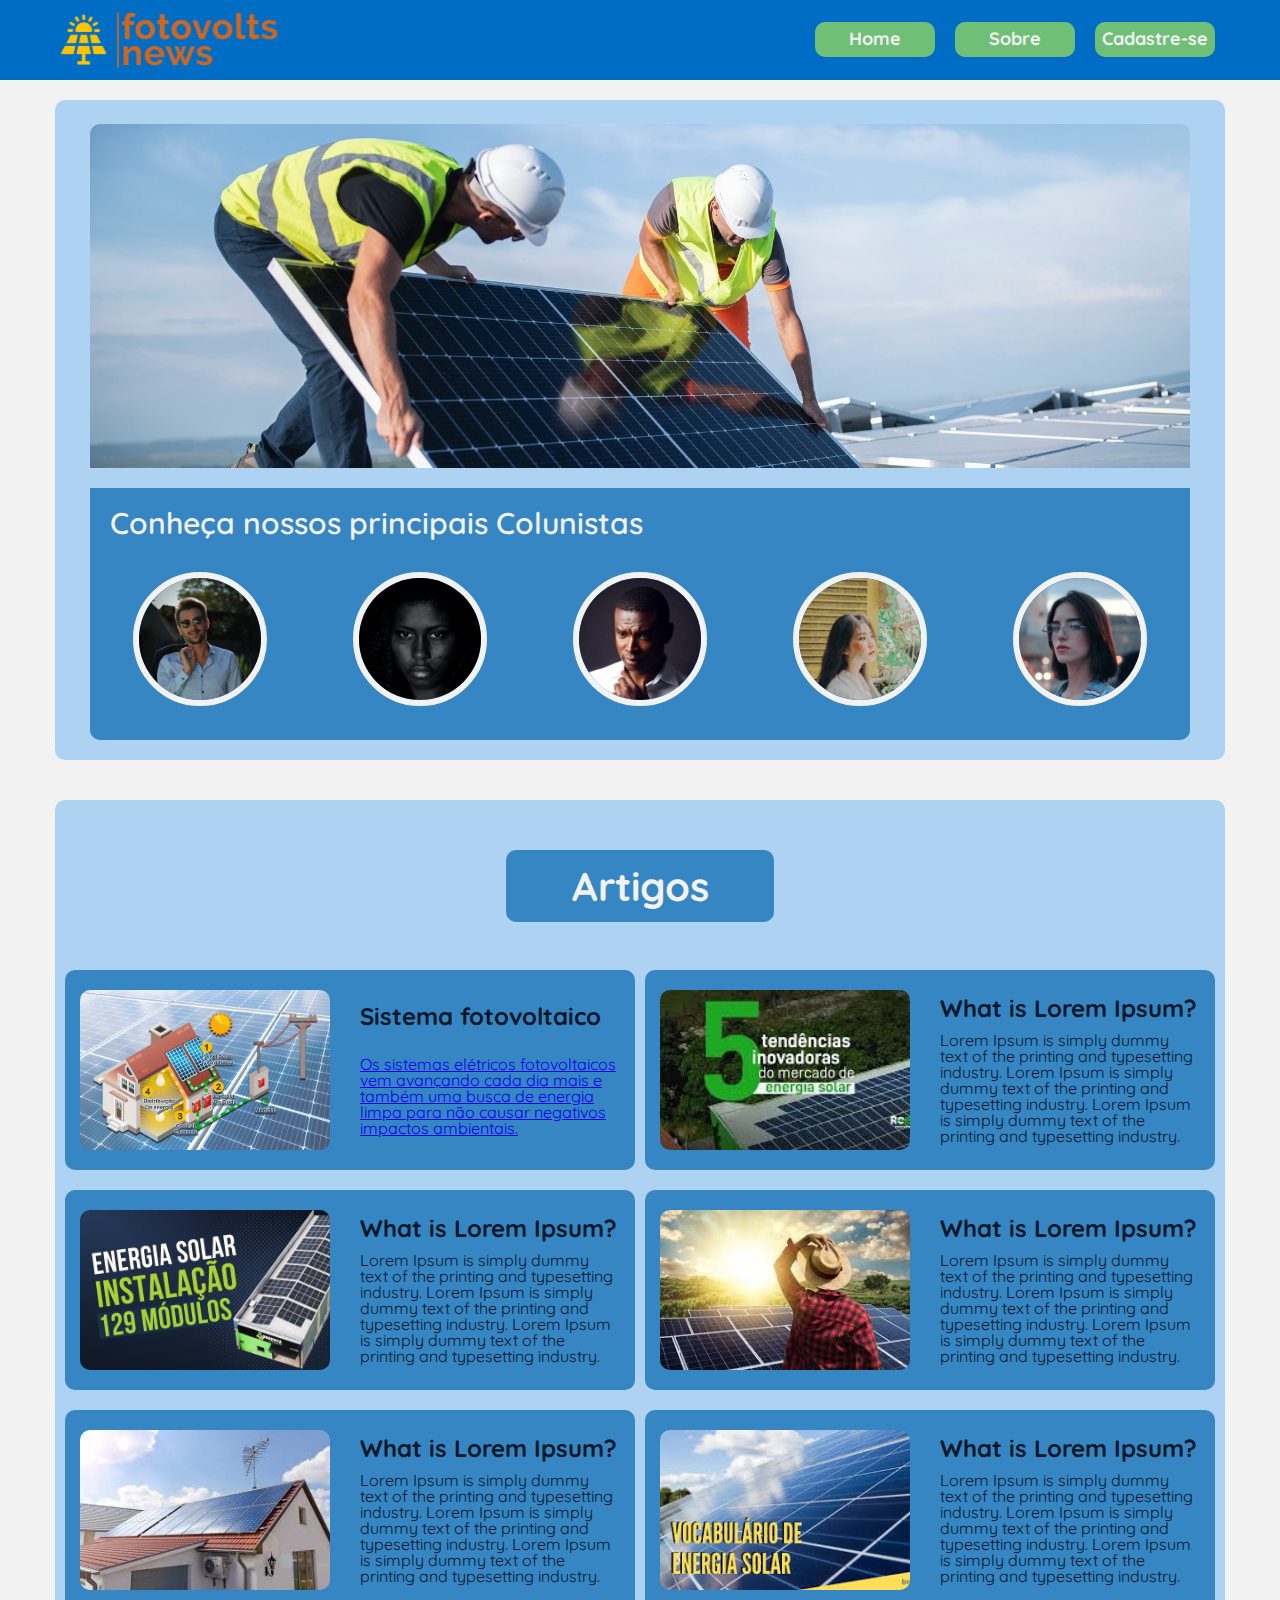
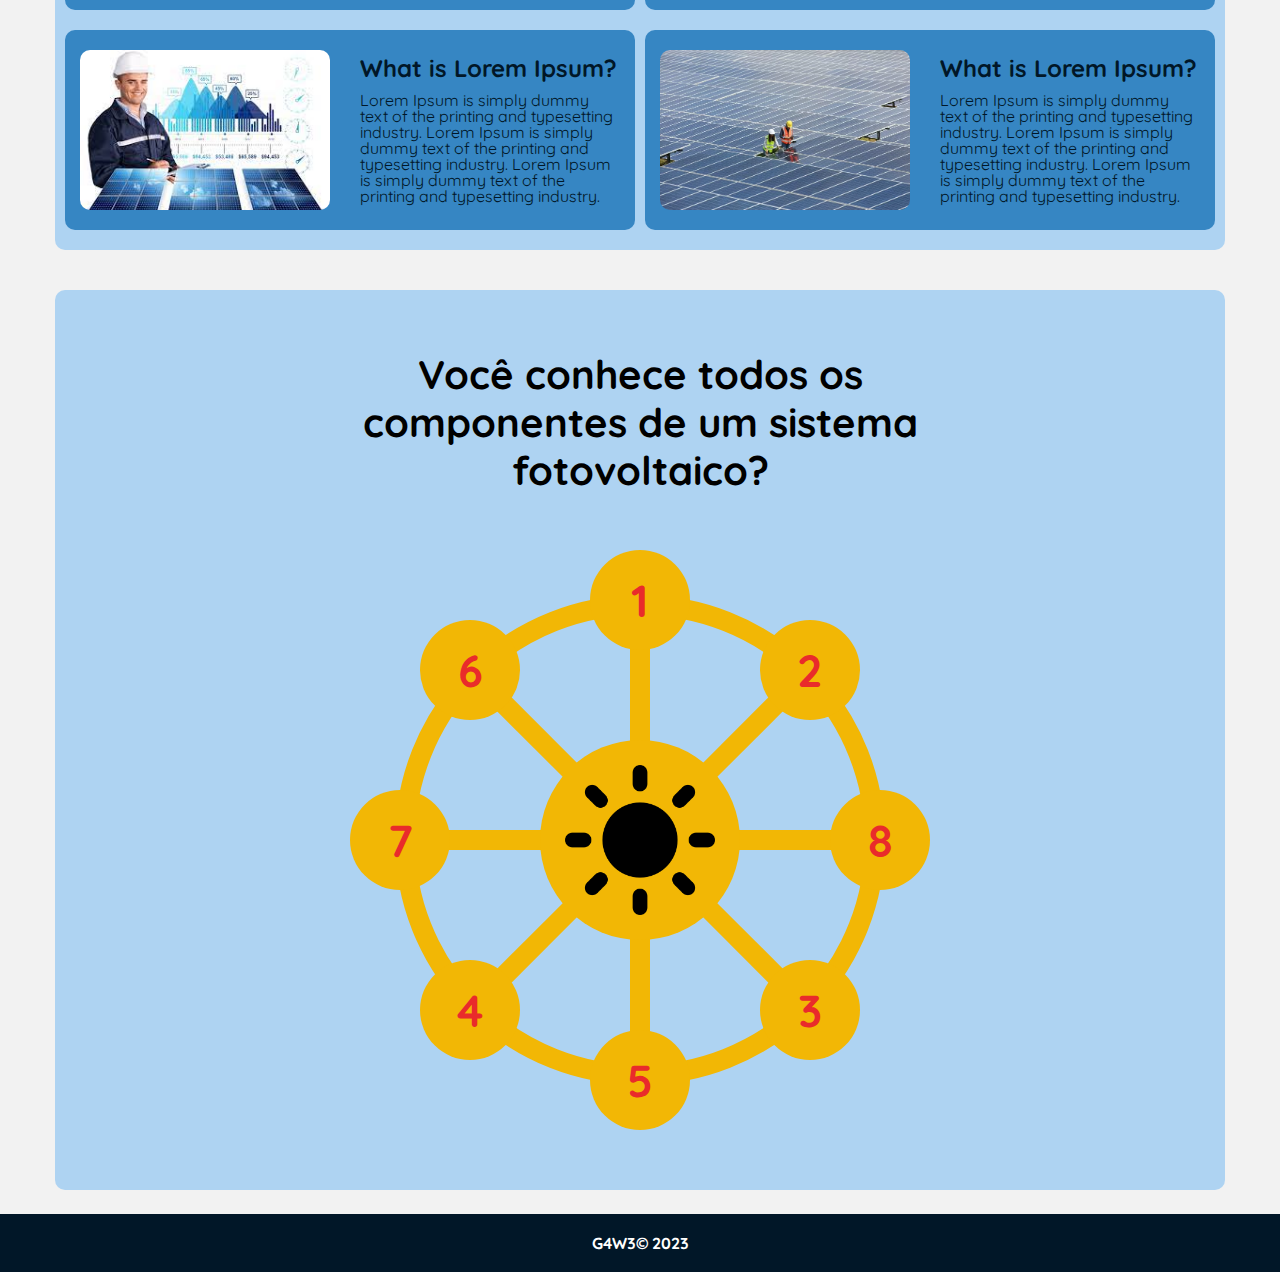
<file: index.html>
<!DOCTYPE html>
<html lang="pt-br">
  <head>
    <meta charset="UTF-8" />
    <meta http-equiv="X-UA-Compatible" content="IE=edge" />
    <meta name="viewport" content="width=device-width, initial-scale=1.0" />
    <title>Fotovolts News | Home</title>
    <link rel="stylesheet" href="./css/reset.css" />
    <link rel="stylesheet" href="./css/header.css">
    <link rel="stylesheet" href="./css/main.css" />
    <link rel="preconnect" href="https://fonts.googleapis.com" />
    <link rel="preconnect" href="https://fonts.gstatic.com" crossorigin />
    <link
      href="https://fonts.googleapis.com/css2?family=Quicksand&display=swap"
      rel="stylesheet"
    />
    <link rel="stylesheet" href="./css/footer.css">
  </head>
  <body>
    <header>
      <div class="logo-container">
        <div class="logo-container__img">
          <img src="./img/logo.svg" alt="" />
          <img src="./img/logo-letter.svg" alt="" />
        </div>
        <nav>
          <ul>
            <li><a href="#">Home</a></li>
            <li><a href="./html/sobre.html">Sobre</a></li>
            <li><a href="./html/cadastro.html">Cadastre-se</a></li>
          </ul>
        </nav>
      </div>
    </header>
    <main>
      <section class="first-container">
        <div class="first-container__img"></div>
        <div class="first-container__principais-colunistas">
          <h2 class="first-container__principais-colunistas-title">
            Conheça nossos principais Colunistas
          </h2>
          <div class="first-container__principais-colunistas-perfil">
            <div class="first-container__principais-colunistas-perfil-img">
              <img src="./img/perfil-01.webp" alt="" />
            </div>
            <div class="first-container__principais-colunistas-perfil-img">
              <img src="./img/perfil-02.jpeg" alt="" />
            </div>
            <div class="first-container__principais-colunistas-perfil-img">
              <img src="./img/perfil-03.jpeg" alt="" />
            </div>
            <div class="first-container__principais-colunistas-perfil-img">
              <img src="./img/perfil-04.jpeg" alt="" />
            </div>
            <div class="first-container__principais-colunistas-perfil-img">
              <img src="./img/perfil-05.webp" alt="" />
            </div>
          </div>
        </div>
      </section>
      <section class="second-container">
        <div>
          <h2 class="second-container__articles-title artigos-title">
            <a href="./html/artigos.html">Artigos</a>
          </h2>
        </div>
        <div class="second-container__articles-column">
          <div>
            <div class="second-container__articles-column_left-item">
              <div
                class="second-container__articles-column_left-item-img-01"
              ></div>
              <div class="second-container__articles-column_left-item-desc">
                <h3
                  class="second-container__articles-column_left-item-desc_title"
                >
                Sistema fotovoltaico
                </h3>
                <p>
                  <a href="./html/ler-artigo.html">
                    Os sistemas elétricos fotovoltaicos vem avançando cada dia mais e também uma busca de energia limpa para não causar negativos impactos ambientais. 
                  </a>
                </p>
              </div>
            </div>
            <div class="second-container__articles-column_left-item">
              <div
                class="second-container__articles-column_left-item-img-02"
              ></div>
              <div class="second-container__articles-column_left-item-desc">
                <h3
                  class="second-container__articles-column_left-item-desc_title"
                >
                  What is Lorem Ipsum?
                </h3>
                <p>
                  Lorem Ipsum is simply dummy text of the printing and
                  typesetting industry. Lorem Ipsum is simply dummy text of the
                  printing and typesetting industry. Lorem Ipsum is simply dummy
                  text of the printing and typesetting industry.
                </p>
              </div>
            </div>
            <div class="second-container__articles-column_left-item">
              <div
                class="second-container__articles-column_left-item-img-03"
              ></div>
              <div class="second-container__articles-column_left-item-desc">
                <h3
                  class="second-container__articles-column_left-item-desc_title"
                >
                  What is Lorem Ipsum?
                </h3>
                <p>
                  Lorem Ipsum is simply dummy text of the printing and
                  typesetting industry. Lorem Ipsum is simply dummy text of the
                  printing and typesetting industry. Lorem Ipsum is simply dummy
                  text of the printing and typesetting industry.
                </p>
              </div>
            </div>
            <div class="second-container__articles-column_left-item">
              <div
                class="second-container__articles-column_left-item-img-04"
              ></div>
              <div class="second-container__articles-column_left-item-desc">
                <h3
                  class="second-container__articles-column_left-item-desc_title"
                >
                  What is Lorem Ipsum?
                </h3>
                <p>
                  Lorem Ipsum is simply dummy text of the printing and
                  typesetting industry. Lorem Ipsum is simply dummy text of the
                  printing and typesetting industry. Lorem Ipsum is simply dummy
                  text of the printing and typesetting industry.
                </p>
              </div>
            </div>
          </div>
          <div>
            <div class="second-container__articles-column_right-item">
              <div
                class="second-container__articles-column_right-item-img-01"
              ></div>
              <div class="second-container__articles-column_right-item-desc">
                <h3
                  class="second-container__articles-column_right-item-desc_title"
                >
                  What is Lorem Ipsum?
                </h3>
                <p>
                  Lorem Ipsum is simply dummy text of the printing and
                  typesetting industry. Lorem Ipsum is simply dummy text of the
                  printing and typesetting industry. Lorem Ipsum is simply dummy
                  text of the printing and typesetting industry.
                </p>
              </div>
            </div>
            <div class="second-container__articles-column_right-item">
              <div
                class="second-container__articles-column_right-item-img-02"
              ></div>
              <div class="second-container__articles-column_right-item-desc">
                <h3
                  class="second-container__articles-column_right-item-desc_title"
                >
                  What is Lorem Ipsum?
                </h3>
                <p>
                  Lorem Ipsum is simply dummy text of the printing and
                  typesetting industry. Lorem Ipsum is simply dummy text of the
                  printing and typesetting industry. Lorem Ipsum is simply dummy
                  text of the printing and typesetting industry.
                </p>
              </div>
            </div>
            <div class="second-container__articles-column_right-item">
              <div
                class="second-container__articles-column_right-item-img-03"
              ></div>
              <div class="second-container__articles-column_right-item-desc">
                <h3
                  class="second-container__articles-column_right-item-desc_title"
                >
                  What is Lorem Ipsum?
                </h3>
                <p>
                  Lorem Ipsum is simply dummy text of the printing and
                  typesetting industry. Lorem Ipsum is simply dummy text of the
                  printing and typesetting industry. Lorem Ipsum is simply dummy
                  text of the printing and typesetting industry.
                </p>
              </div>
            </div>
            <div class="second-container__articles-column_right-item">
              <div
                class="second-container__articles-column_right-item-img-04"
              ></div>
              <div class="second-container__articles-column_right-item-desc">
                <h3
                  class="second-container__articles-column_right-item-desc_title"
                >
                  What is Lorem Ipsum?
                </h3>
                <p>
                  Lorem Ipsum is simply dummy text of the printing and
                  typesetting industry. Lorem Ipsum is simply dummy text of the
                  printing and typesetting industry. Lorem Ipsum is simply dummy
                  text of the printing and typesetting industry.
                </p>
              </div>
            </div>
          </div>
        </div>
      </section>
      <section class="third-container">
        <h2 class="third-container__title">Você conhece todos os componentes de um sistema fotovoltaico?</h2>
        <a href="./html/componentes.html">
          <div class="design">
            <div class="circulo-borda"></div>
            <div class="circulo-maior">
              <img class="sun" src="./img/sun.png" alt="" />
            </div>
            <div class="circulo-menor-1"><p class="circulo-texto">1</p></div>
            <div class="circulo-menor-2"><p class="circulo-texto">2</p></div>
            <div class="circulo-menor-3"><p class="circulo-texto">3</p></div>
            <div class="circulo-menor-4"><p class="circulo-texto">4</p></div>
            <div class="circulo-menor-5"><p class="circulo-texto">5</p></div>
            <div class="circulo-menor-6"><p class="circulo-texto">6</p></div>
            <div class="circulo-menor-7"><p class="circulo-texto">7</p></div>
            <div class="circulo-menor-8"><p class="circulo-texto">8</p></div>
            <div class="tronco-1"></div>
            <div class="tronco-2"></div>
            <div class="tronco-3"></div>
            <div class="tronco-4"></div>
            <div class="tronco-5"></div>
            <div class="tronco-6"></div>
            <div class="tronco-7"></div>
            <div class="tronco-8"></div>
          </div>
        </a>
      </section>
    </main>
    <footer><center>G4W3&copy 2023</center></footer>
  </body>
</html>
</file>
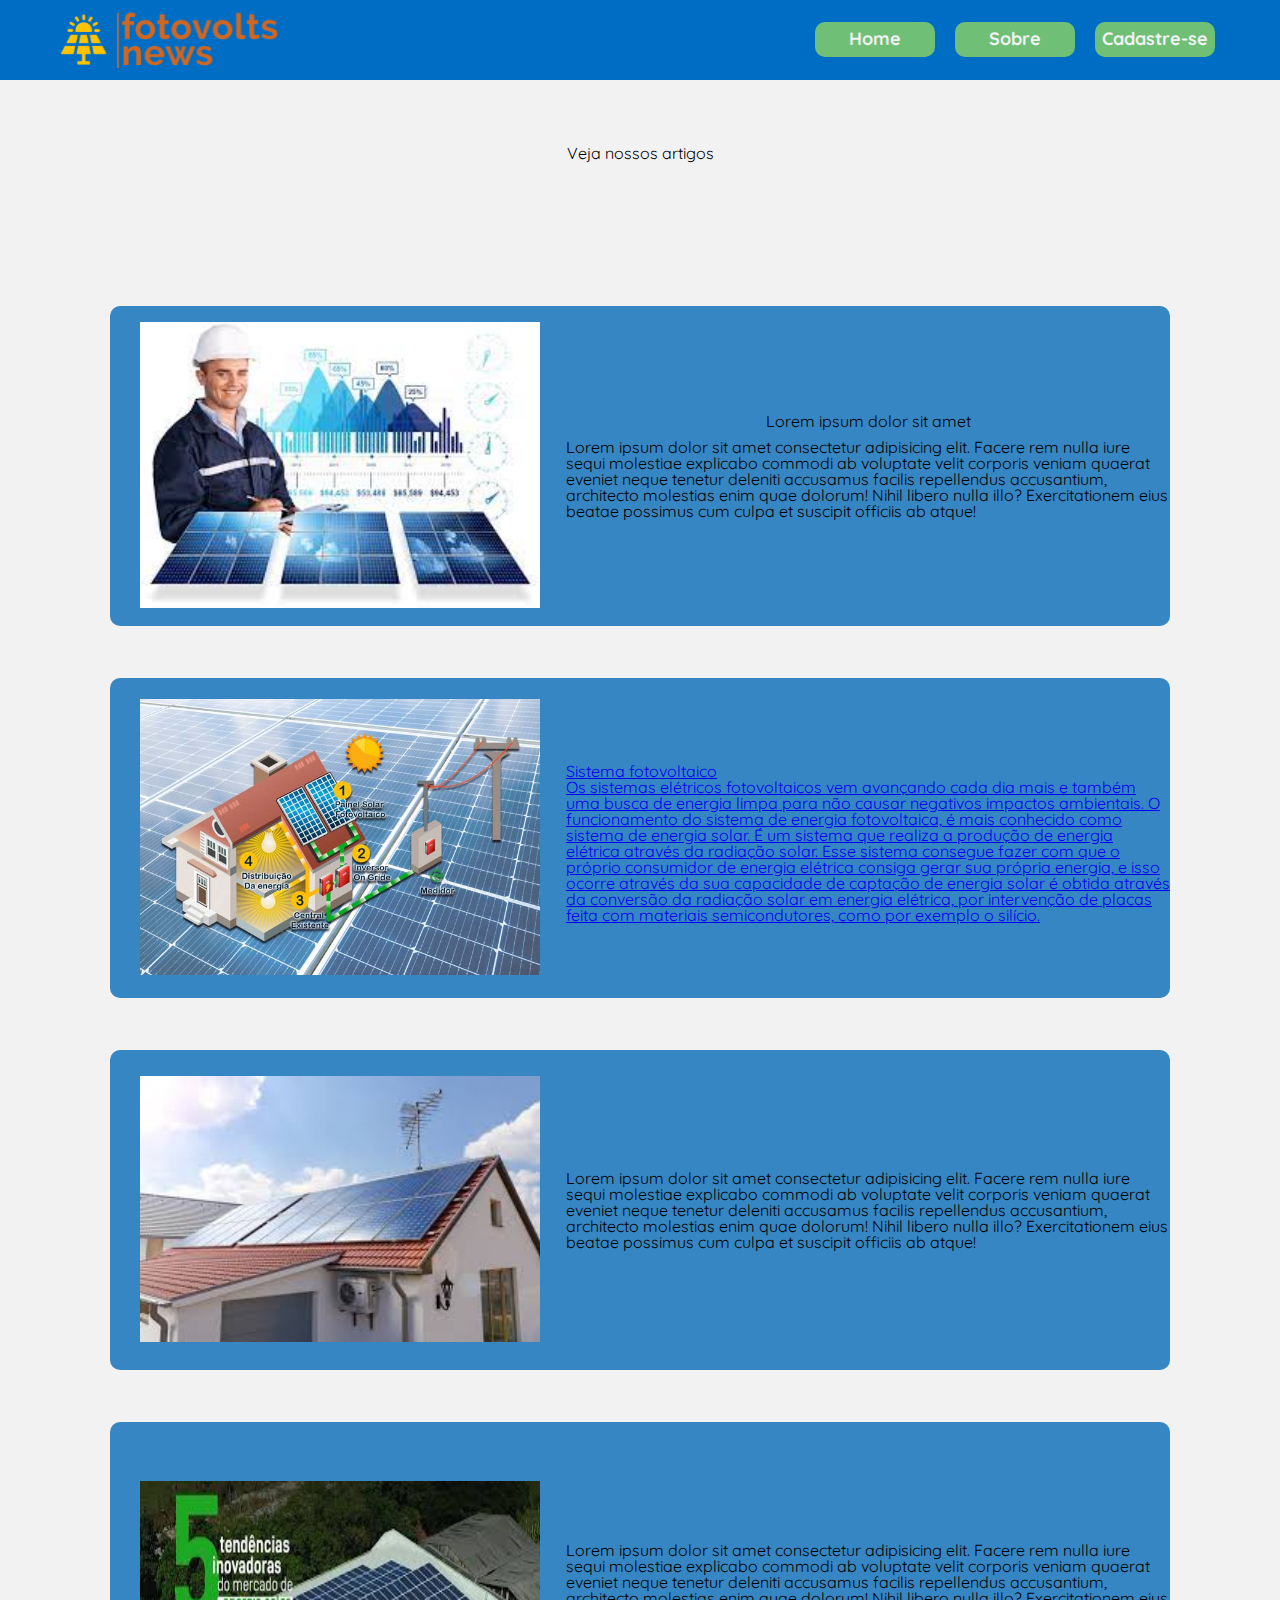
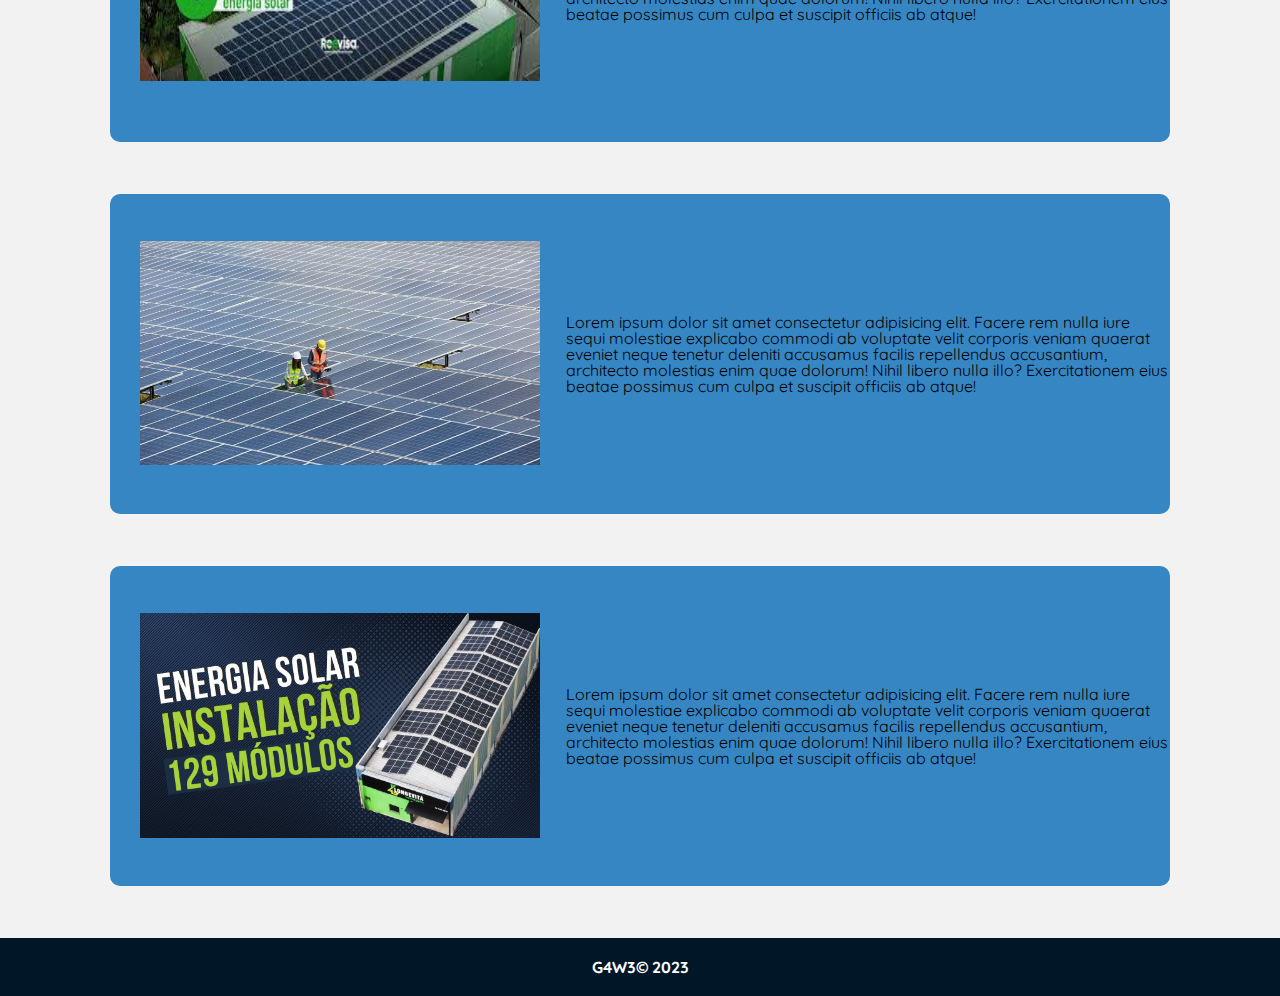
<file: html/artigos.html>
<!DOCTYPE html>
<html lang="pt-br">
  <head>
    <meta charset="UTF-8" />
    <meta http-equiv="X-UA-Compatible" content="IE=edge" />
    <meta name="viewport" content="width=device-width, initial-scale=1.0" />
    <title>Fotovolts | Artigos</title>
    <link rel="stylesheet" href="../css/reset.css" />
    <link rel="preconnect" href="https://fonts.googleapis.com" />
    <link rel="preconnect" href="https://fonts.gstatic.com" crossorigin />
    <link
      href="https://fonts.googleapis.com/css2?family=Quicksand&display=swap"
      rel="stylesheet"
    />
    <link rel="stylesheet" href="../css/header.css" />
    <link rel="stylesheet" href="./artigos.css" />
    <link rel="stylesheet" href="../css/footer.css">
  </head>
  <body>
    <header>
      <div class="logo-container">
        <div class="logo-container__img">
          <img src="../img/logo.svg" alt="" />
          <img src="../img/logo-letter.svg" alt="" />
        </div>
        <nav>
          <ul>
            <li><a href="../index.html">Home</a></li>
            <li><a href="../html/sobre.html">Sobre</a></li>
            <li><a href="../html/cadastro.html">Cadastre-se</a></li>
          </ul>
        </nav>
      </div>
    </header>

    <main>
      <div class="titulo">
        <h1>Veja nossos artigos</h1>
      </div>
      <div class="espaço01"></div>

      <div class="pai01">
        <div class="sessao01">
          <div class="artigo01">
            <img src="../img/left-4.jpeg" alt="" />
          </div>

          <div class="um">
            <h2>Lorem ipsum dolor sit amet</h2>
            <ul>
              <p>
                Lorem ipsum dolor sit amet consectetur adipisicing elit. Facere
                rem nulla iure sequi molestiae explicabo commodi ab voluptate
                velit corporis veniam quaerat eveniet neque tenetur deleniti
                accusamus facilis repellendus accusantium, architecto molestias
                enim quae dolorum! Nihil libero nulla illo? Exercitationem eius
                beatae possimus cum culpa et suscipit officiis ab atque!
              </p>
            </ul>
          </div>
        </div>
      </div>
      <div class="espaço02"></div>
      <div class="pai02">
        <div class="sessao02">
          <div class="artigo02">
            <a href="../html/ler-artigo.html"><img src="../img/left-01.jpg" alt="" /></a>
          </div>

          <div class="dois">
            <ul>
              <a href="../html/ler-artigo.html">
                <h3>Sistema fotovoltaico</h3>
                <p>
                  Os sistemas elétricos fotovoltaicos vem avançando cada dia mais e também uma busca de energia limpa para não causar negativos impactos ambientais. O funcionamento do sistema de energia fotovoltaica, é mais conhecido como sistema de energia solar. É um sistema que realiza a produção de energia elétrica através da radiação solar. Esse sistema consegue fazer com que o próprio consumidor de energia elétrica consiga gerar sua própria energia, e isso ocorre através da sua capacidade de captação de energia solar é obtida através da conversão da radiação solar em energia elétrica, por intervenção de placas feita com materiais semicondutores, como por exemplo o silício.
                </p>
              </a>
            </ul>
          </div>
        </div>
      </div>
      <div class="espaço3"></div>
      <div class="pai03">
        <div class="sessao03">
          <div class="artigo03">
            <img width="300" src="../img/left-3.jpeg" alt="" />
          </div>

          <div class="tres">
            <p>
              Lorem ipsum dolor sit amet consectetur adipisicing elit. Facere
              rem nulla iure sequi molestiae explicabo commodi ab voluptate
              velit corporis veniam quaerat eveniet neque tenetur deleniti
              accusamus facilis repellendus accusantium, architecto molestias
              enim quae dolorum! Nihil libero nulla illo? Exercitationem eius
              beatae possimus cum culpa et suscipit officiis ab atque!
            </p>
          </div>
        </div>
      </div>

      <div class="pai04">
        <div class="sessao04">
          <div class="artigo04">
            <img src="../img/right-01.jpeg" alt="" />
          </div>

          <div class="quatro">
            <p>
              Lorem ipsum dolor sit amet consectetur adipisicing elit. Facere
              rem nulla iure sequi molestiae explicabo commodi ab voluptate
              velit corporis veniam quaerat eveniet neque tenetur deleniti
              accusamus facilis repellendus accusantium, architecto molestias
              enim quae dolorum! Nihil libero nulla illo? Exercitationem eius
              beatae possimus cum culpa et suscipit officiis ab atque!
            </p>
          </div>
        </div>
      </div>

      <div class="pai05">
        <div class="sessao05">
          <div class="artigo05">
            <img src="../img/right-04.webp" alt="" />
          </div>
          <div class="cinco">
            <p>
              Lorem ipsum dolor sit amet consectetur adipisicing elit. Facere
              rem nulla iure sequi molestiae explicabo commodi ab voluptate
              velit corporis veniam quaerat eveniet neque tenetur deleniti
              accusamus facilis repellendus accusantium, architecto molestias
              enim quae dolorum! Nihil libero nulla illo? Exercitationem eius
              beatae possimus cum culpa et suscipit officiis ab atque!
            </p>
          </div>
        </div>
      </div>

      <div class="pai06">
        <div class="sessao06">
          <div class="artigo06">
            <img width="300" src="../img/left-2.jpg" alt="" />
          </div>
          <div class="seis">
            <p>
              Lorem ipsum dolor sit amet consectetur adipisicing elit. Facere
              rem nulla iure sequi molestiae explicabo commodi ab voluptate
              velit corporis veniam quaerat eveniet neque tenetur deleniti
              accusamus facilis repellendus accusantium, architecto molestias
              enim quae dolorum! Nihil libero nulla illo? Exercitationem eius
              beatae possimus cum culpa et suscipit officiis ab atque!
            </p>
          </div>
        </div>
      </div>
    </main>
    <footer><center>G4W3&copy 2023</center></footer>
  </body>
</html>
</file>
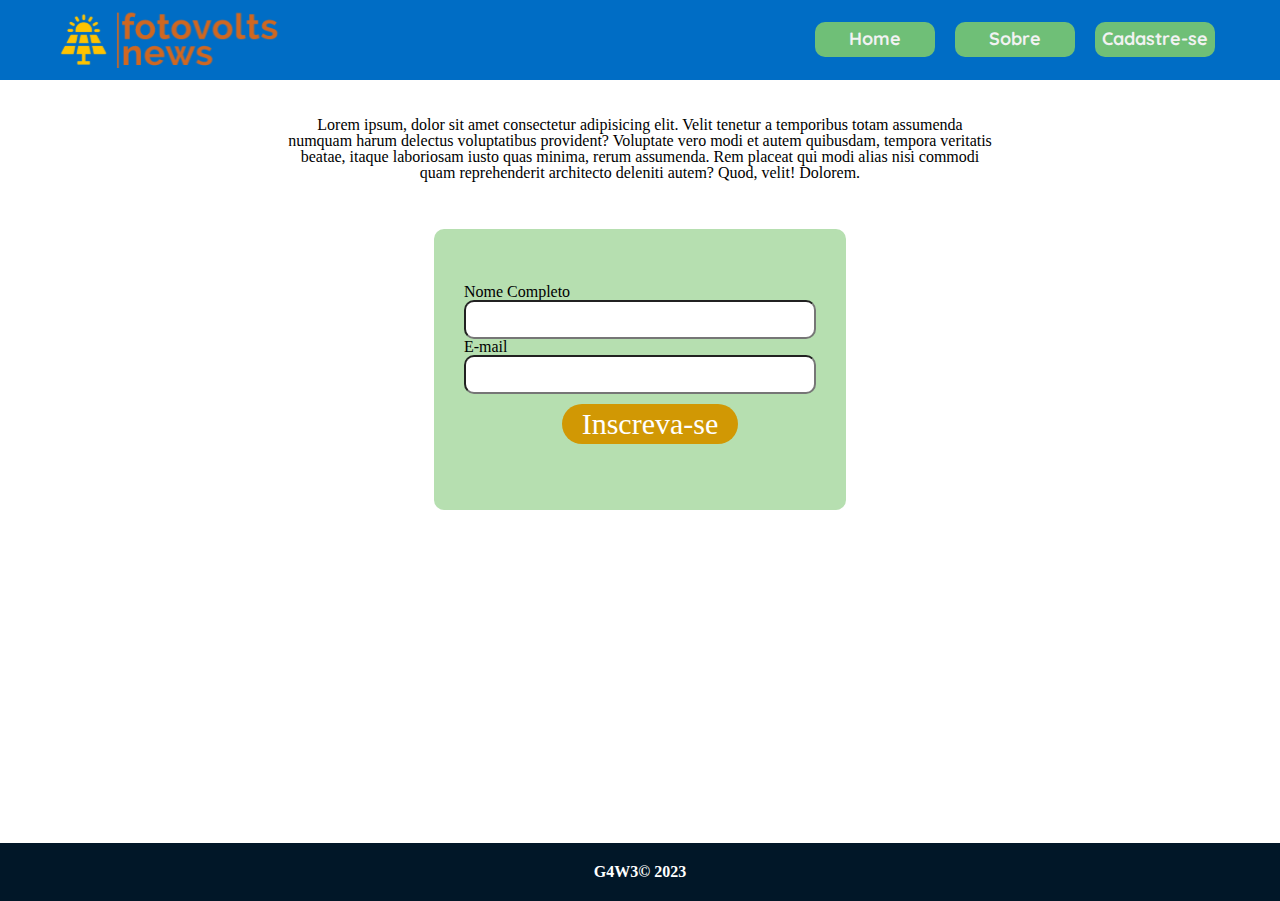
<file: html/cadastro.html>
<!DOCTYPE html>
<html lang="pt-br">
  <head>
    <meta charset="UTF-8" />
    <meta http-equiv="X-UA-Compatible" content="IE=edge" />
    <meta name="viewport" content="width=device-width, initial-scale=1.0" />
    <title>Document</title>
    <link rel="stylesheet" href="../css/reset.css" />
    <link rel="preconnect" href="https://fonts.googleapis.com" />
    <link rel="preconnect" href="https://fonts.gstatic.com" crossorigin />
    <link
      href="https://fonts.googleapis.com/css2?family=Quicksand&display=swap"
      rel="stylesheet"
    />
    <link rel="stylesheet" href="../css/header.css" />

    <link rel="stylesheet" href="cadastro.css" />
    <link rel="stylesheet" href="../css/footer.css">
  </head>
  <body>
    <header>
      <div class="logo-container">
        <div class="logo-container__img">
          <img src="../img/logo.svg" alt="" />
          <img src="../img/logo-letter.svg" alt="" />
        </div>
        <nav>
          <ul>
            <li><a href="../index.html">Home</a></li>
            <li><a href="../html/sobre.html">Sobre</a></li>
            <li><a href="#">Cadastre-se</a></li>
          </ul>
        </nav>
      </div>
    </header>
    <div class="espaço"></div>
    <main>
      <div class="conteiner">
        <div class="conteudo">
          <h1>Inscreva-se em nossa Newsletter</h1>
          <p>
            Lorem ipsum, dolor sit amet consectetur adipisicing elit. Velit
            tenetur a temporibus totam assumenda numquam harum delectus
            voluptatibus provident? Voluptate vero modi et autem quibusdam,
            tempora veritatis beatae, itaque laboriosam iusto quas minima, rerum
            assumenda. Rem placeat qui modi alias nisi commodi quam
            reprehenderit architecto deleniti autem? Quod, velit! Dolorem.
          </p>
          <form action="" method="post">
            <label for="nome">Nome Completo</label>
            <input id="nome" type="text" name />
            <label for="email">E-mail</label>
            <input id="email" type="email" email />
            <div class="teste">
              <a class="btn" href="#">Inscreva-se</a>
            </div>
            <!-- <div class="button">
              <input class="btn" type="button" value="Inscreva-se"></input>
            </div> -->
          </form>
        </div>
      </div>
    </main>

    <footer>G4W3&copy 2023</footer>
  </body>
</html>
</file>
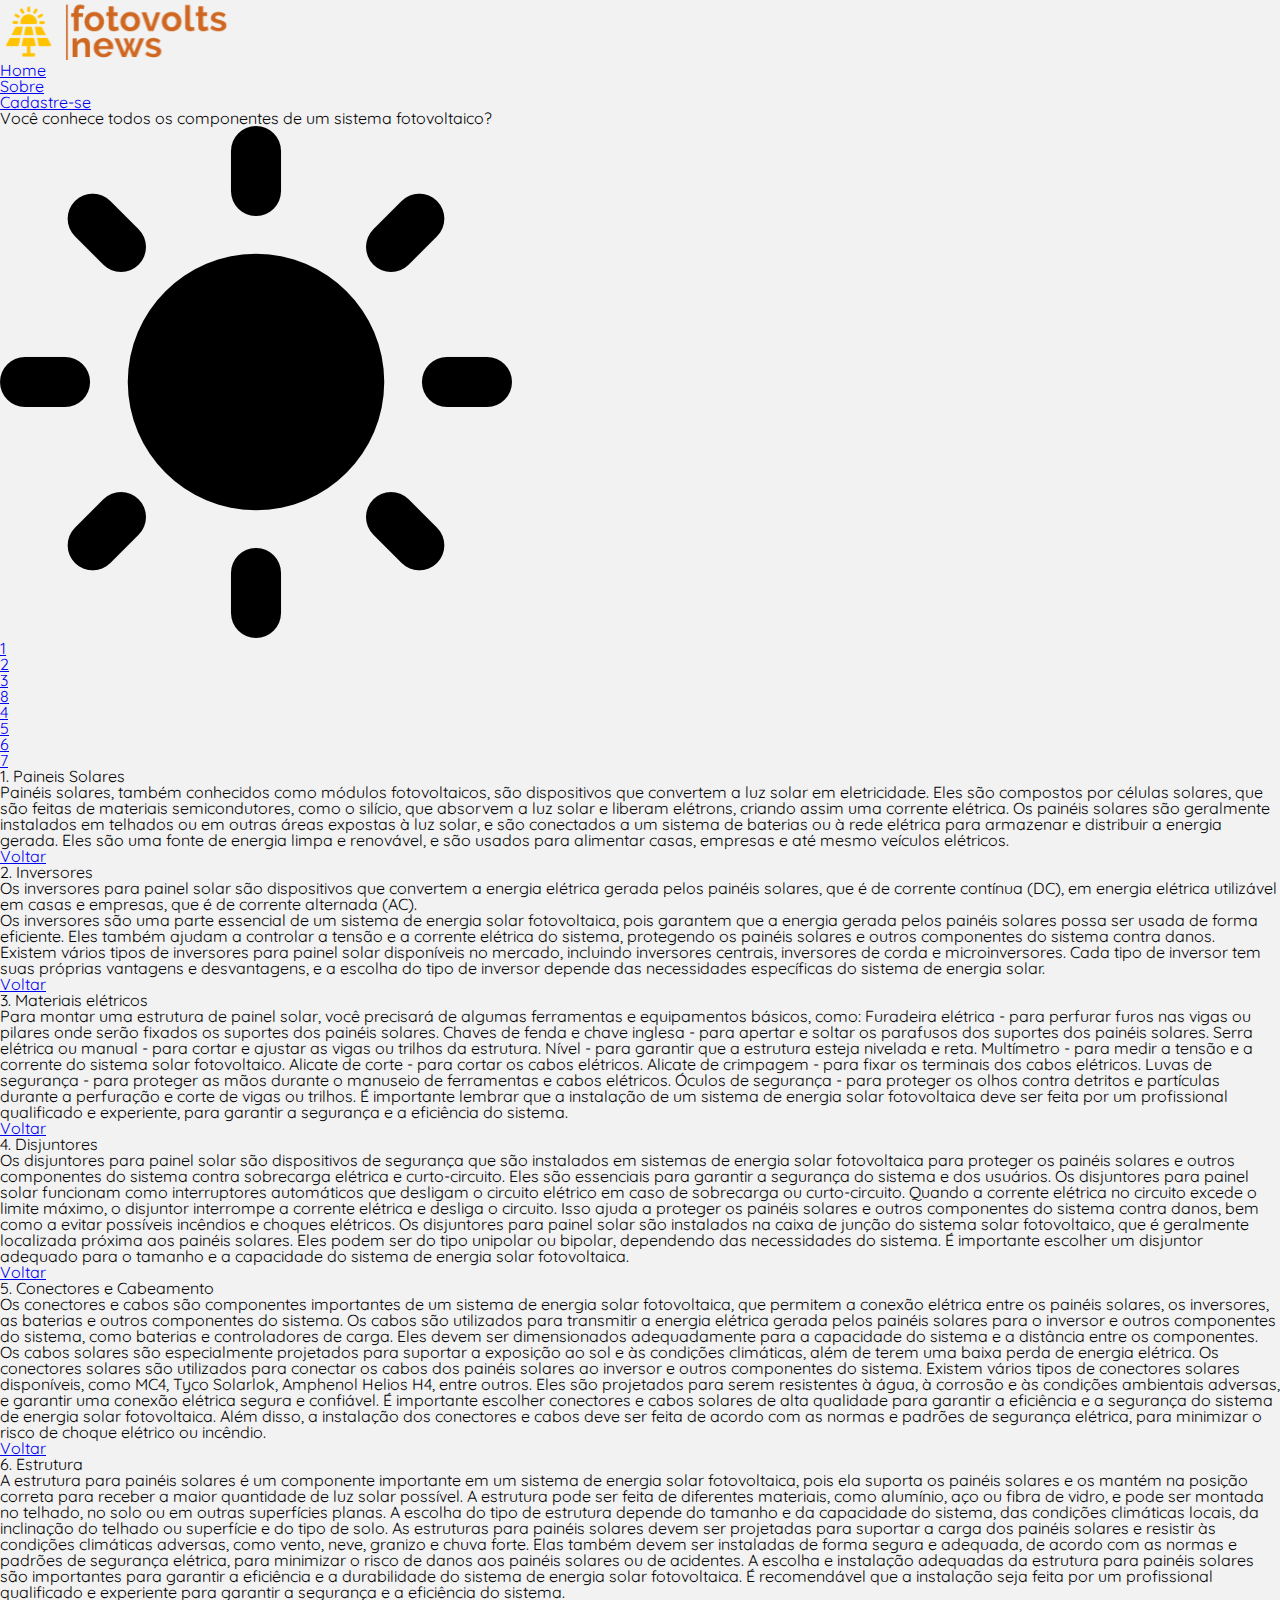
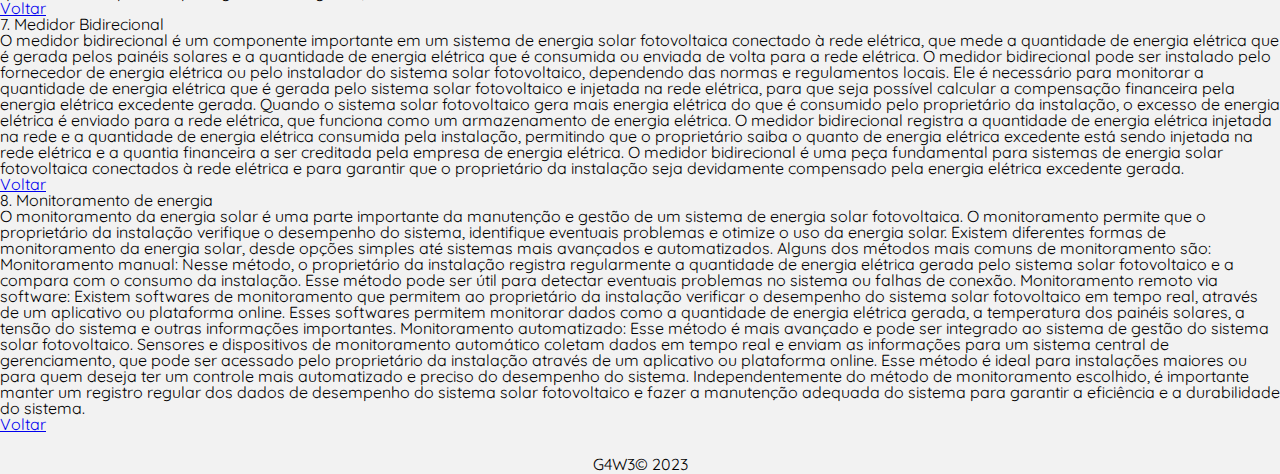
<file: html/componentes.html>
<!DOCTYPE html>
<html lang="pt-br">
  <head>
    <meta charset="UTF-8" />
    <meta http-equiv="X-UA-Compatible" content="IE=edge" />
    <meta name="viewport" content="width=device-width, initial-scale=1.0" />
    <title>Document</title>
    <link rel="stylesheet" href="../css/reset.css" />
    <link rel="stylesheet" href="../css/main.css" />
    <link rel="preconnect" href="https://fonts.googleapis.com" />
    <link rel="preconnect" href="https://fonts.gstatic.com" crossorigin />
    <link
      href="https://fonts.googleapis.com/css2?family=Quicksand&display=swap"
      rel="stylesheet"
    />
  </head>
  <body>
    <header>
      <div>
        <div>
          <img src="../img/logo.svg" alt="" />
          <img src="../img/logo-letter.svg" alt="" />
        </div>
        <nav>
          <ul>
            <li><a href="../index.html">Home</a></li>
            <li><a href="./sobre.html">Sobre</a></li>
            <li><a href="./cadastro.html">Cadastre-se</a></li>
          </ul>
        </nav>
      </div>
    </header>
    <main>
      <section >
        <h2 >
          Você conhece todos os componentes de um sistema fotovoltaico?
        </h2>
        <div>
          <div ></div>
          <div >
            <img src="../img/sun.png" alt="" />
          </div>
          <a href="#paineis">
            <div><p>1</p></div>
          </a>
          <a href="#inversores">
            <div><p>2</p></div>
          </a>
          <a href="#materiais-eletricos">
            <div><p>3</p></div>
          </a>
          <a href="#monitoramento">
            <div><p>8</p></div>
          </a>
          <a href="#disjuntores">
            <div><p>4</p></div>
          </a>
          <a href="#conectores">
            <div><p>5</p></div>
          </a>
          <a href="#estrutura">
            <div><p>6</p></div>
          </a>
          <a href="#medidor">
            <div><p>7</p></div>
          </a>
          <div></div>
          <div></div>
          <div></div>
          <div></div>
          <div></div>
          <div></div>
          <div></div>
          <div></div>
        </div>
      </section>
      <section>
        <div>
          <div>
            <h2>
              1. Paineis Solares
            </h2>
            <p>
              Painéis solares, também conhecidos como módulos fotovoltaicos, são
              dispositivos que convertem a luz solar em eletricidade. Eles são
              compostos por células solares, que são feitas de materiais
              semicondutores, como o silício, que absorvem a luz solar e liberam
              elétrons, criando assim uma corrente elétrica. Os painéis solares
              são geralmente instalados em telhados ou em outras áreas expostas
              à luz solar, e são conectados a um sistema de baterias ou à rede
              elétrica para armazenar e distribuir a energia gerada. Eles são
              uma fonte de energia limpa e renovável, e são usados para
              alimentar casas, empresas e até mesmo veículos elétricos.
            </p>
            <a href="#topo">Voltar</a>
          </div>
          <div></div>
        </div>
        <div>
          <div></div>
          <div>
            <h2>
              2. Inversores
            </h2>
            <p>
              Os inversores para painel solar são dispositivos que convertem a
              energia elétrica gerada pelos painéis solares, que é de corrente
              contínua (DC), em energia elétrica utilizável em casas e empresas,
              que é de corrente alternada (AC).
            </p>

            <p>
              Os inversores são uma parte essencial de um sistema de energia
              solar fotovoltaica, pois garantem que a energia gerada pelos
              painéis solares possa ser usada de forma eficiente. Eles também
              ajudam a controlar a tensão e a corrente elétrica do sistema,
              protegendo os painéis solares e outros componentes do sistema
              contra danos.
            </p>

            <p>
              Existem vários tipos de inversores para painel solar disponíveis
              no mercado, incluindo inversores centrais, inversores de corda e
              microinversores. Cada tipo de inversor tem suas próprias vantagens
              e desvantagens, e a escolha do tipo de inversor depende das
              necessidades específicas do sistema de energia solar.
            </p>
            <a href="#topo">Voltar</a>
          </div>
        </div>
        <div>
          <div></div>
          <div>
            <h2>
              3. Materiais elétricos
            </h2>
            <p>
              Para montar uma estrutura de painel solar, você precisará de
              algumas ferramentas e equipamentos básicos, como: Furadeira
              elétrica - para perfurar furos nas vigas ou pilares onde serão
              fixados os suportes dos painéis solares. Chaves de fenda e chave
              inglesa - para apertar e soltar os parafusos dos suportes dos
              painéis solares. Serra elétrica ou manual - para cortar e ajustar
              as vigas ou trilhos da estrutura. Nível - para garantir que a
              estrutura esteja nivelada e reta. Multímetro - para medir a tensão
              e a corrente do sistema solar fotovoltaico. Alicate de corte -
              para cortar os cabos elétricos. Alicate de crimpagem - para fixar
              os terminais dos cabos elétricos. Luvas de segurança - para
              proteger as mãos durante o manuseio de ferramentas e cabos
              elétricos. Óculos de segurança - para proteger os olhos contra
              detritos e partículas durante a perfuração e corte de vigas ou
              trilhos. É importante lembrar que a instalação de um sistema de
              energia solar fotovoltaica deve ser feita por um profissional
              qualificado e experiente, para garantir a segurança e a eficiência
              do sistema.
            </p>
            <a href="#topo">Voltar</a>
          </div>
        </div>
        <div>
          <div></div>
          <div>
            <h2>
              4. Disjuntores
            </h2>
            <p>
              Os disjuntores para painel solar são dispositivos de segurança que
              são instalados em sistemas de energia solar fotovoltaica para
              proteger os painéis solares e outros componentes do sistema contra
              sobrecarga elétrica e curto-circuito. Eles são essenciais para
              garantir a segurança do sistema e dos usuários. Os disjuntores
              para painel solar funcionam como interruptores automáticos que
              desligam o circuito elétrico em caso de sobrecarga ou
              curto-circuito. Quando a corrente elétrica no circuito excede o
              limite máximo, o disjuntor interrompe a corrente elétrica e
              desliga o circuito. Isso ajuda a proteger os painéis solares e
              outros componentes do sistema contra danos, bem como a evitar
              possíveis incêndios e choques elétricos. Os disjuntores para
              painel solar são instalados na caixa de junção do sistema solar
              fotovoltaico, que é geralmente localizada próxima aos painéis
              solares. Eles podem ser do tipo unipolar ou bipolar, dependendo
              das necessidades do sistema. É importante escolher um disjuntor
              adequado para o tamanho e a capacidade do sistema de energia solar
              fotovoltaica.
            </p>
            <a href="#topo">Voltar</a>
          </div>
        </div>
        <div>
          <div></div>
          <div>
            <h2>
              5. Conectores e Cabeamento
            </h2>
            <p>
              Os conectores e cabos são componentes importantes de um sistema de
              energia solar fotovoltaica, que permitem a conexão elétrica entre
              os painéis solares, os inversores, as baterias e outros
              componentes do sistema. Os cabos são utilizados para transmitir a
              energia elétrica gerada pelos painéis solares para o inversor e
              outros componentes do sistema, como baterias e controladores de
              carga. Eles devem ser dimensionados adequadamente para a
              capacidade do sistema e a distância entre os componentes. Os cabos
              solares são especialmente projetados para suportar a exposição ao
              sol e às condições climáticas, além de terem uma baixa perda de
              energia elétrica. Os conectores solares são utilizados para
              conectar os cabos dos painéis solares ao inversor e outros
              componentes do sistema. Existem vários tipos de conectores solares
              disponíveis, como MC4, Tyco Solarlok, Amphenol Helios H4, entre
              outros. Eles são projetados para serem resistentes à água, à
              corrosão e às condições ambientais adversas, e garantir uma
              conexão elétrica segura e confiável. É importante escolher
              conectores e cabos solares de alta qualidade para garantir a
              eficiência e a segurança do sistema de energia solar fotovoltaica.
              Além disso, a instalação dos conectores e cabos deve ser feita de
              acordo com as normas e padrões de segurança elétrica, para
              minimizar o risco de choque elétrico ou incêndio.
            </p>
            <a href="#topo">Voltar</a>
          </div>
        </div>
        <div>
          <div></div>
          <div>
            <h2>
              6. Estrutura
            </h2>
            <p>
              A estrutura para painéis solares é um componente importante em um
              sistema de energia solar fotovoltaica, pois ela suporta os painéis
              solares e os mantém na posição correta para receber a maior
              quantidade de luz solar possível. A estrutura pode ser feita de
              diferentes materiais, como alumínio, aço ou fibra de vidro, e pode
              ser montada no telhado, no solo ou em outras superfícies planas. A
              escolha do tipo de estrutura depende do tamanho e da capacidade do
              sistema, das condições climáticas locais, da inclinação do telhado
              ou superfície e do tipo de solo. As estruturas para painéis
              solares devem ser projetadas para suportar a carga dos painéis
              solares e resistir às condições climáticas adversas, como vento,
              neve, granizo e chuva forte. Elas também devem ser instaladas de
              forma segura e adequada, de acordo com as normas e padrões de
              segurança elétrica, para minimizar o risco de danos aos painéis
              solares ou de acidentes. A escolha e instalação adequadas da
              estrutura para painéis solares são importantes para garantir a
              eficiência e a durabilidade do sistema de energia solar
              fotovoltaica. É recomendável que a instalação seja feita por um
              profissional qualificado e experiente para garantir a segurança e
              a eficiência do sistema.
            </p>
            <a href="#topo">Voltar</a>
          </div>
        </div>
        <div>
          <div></div>
          <div>
            <h2>
              7. Medidor Bidirecional
            </h2>
            <p>
              O medidor bidirecional é um componente importante em um sistema de
              energia solar fotovoltaica conectado à rede elétrica, que mede a
              quantidade de energia elétrica que é gerada pelos painéis solares
              e a quantidade de energia elétrica que é consumida ou enviada de
              volta para a rede elétrica. O medidor bidirecional pode ser
              instalado pelo fornecedor de energia elétrica ou pelo instalador
              do sistema solar fotovoltaico, dependendo das normas e
              regulamentos locais. Ele é necessário para monitorar a quantidade
              de energia elétrica que é gerada pelo sistema solar fotovoltaico e
              injetada na rede elétrica, para que seja possível calcular a
              compensação financeira pela energia elétrica excedente gerada.
              Quando o sistema solar fotovoltaico gera mais energia elétrica do
              que é consumido pelo proprietário da instalação, o excesso de
              energia elétrica é enviado para a rede elétrica, que funciona como
              um armazenamento de energia elétrica. O medidor bidirecional
              registra a quantidade de energia elétrica injetada na rede e a
              quantidade de energia elétrica consumida pela instalação,
              permitindo que o proprietário saiba o quanto de energia elétrica
              excedente está sendo injetada na rede elétrica e a quantia
              financeira a ser creditada pela empresa de energia elétrica. O
              medidor bidirecional é uma peça fundamental para sistemas de
              energia solar fotovoltaica conectados à rede elétrica e para
              garantir que o proprietário da instalação seja devidamente
              compensado pela energia elétrica excedente gerada.
            </p>
            <a href="#topo">Voltar</a>
          </div>
        </div>
        <div>
          <div></div>
          <div>
            <h2>
              8. Monitoramento de energia
            </h2>
            <p>
              O monitoramento da energia solar é uma parte importante da
              manutenção e gestão de um sistema de energia solar fotovoltaica. O
              monitoramento permite que o proprietário da instalação verifique o
              desempenho do sistema, identifique eventuais problemas e otimize o
              uso da energia solar. Existem diferentes formas de monitoramento
              da energia solar, desde opções simples até sistemas mais avançados
              e automatizados. Alguns dos métodos mais comuns de monitoramento
              são: Monitoramento manual: Nesse método, o proprietário da
              instalação registra regularmente a quantidade de energia elétrica
              gerada pelo sistema solar fotovoltaico e a compara com o consumo
              da instalação. Esse método pode ser útil para detectar eventuais
              problemas no sistema ou falhas de conexão. Monitoramento remoto
              via software: Existem softwares de monitoramento que permitem ao
              proprietário da instalação verificar o desempenho do sistema solar
              fotovoltaico em tempo real, através de um aplicativo ou plataforma
              online. Esses softwares permitem monitorar dados como a quantidade
              de energia elétrica gerada, a temperatura dos painéis solares, a
              tensão do sistema e outras informações importantes. Monitoramento
              automatizado: Esse método é mais avançado e pode ser integrado ao
              sistema de gestão do sistema solar fotovoltaico. Sensores e
              dispositivos de monitoramento automático coletam dados em tempo
              real e enviam as informações para um sistema central de
              gerenciamento, que pode ser acessado pelo proprietário da
              instalação através de um aplicativo ou plataforma online. Esse
              método é ideal para instalações maiores ou para quem deseja ter um
              controle mais automatizado e preciso do desempenho do sistema.
              Independentemente do método de monitoramento escolhido, é
              importante manter um registro regular dos dados de desempenho do
              sistema solar fotovoltaico e fazer a manutenção adequada do
              sistema para garantir a eficiência e a durabilidade do sistema.
            </p>
            <a href="#topo">Voltar</a>
          </div>
        </div>
      </section>
    </main>
    <footer><center>G4W3&copy 2023</center></footer>
  </body>
</html>
</file>
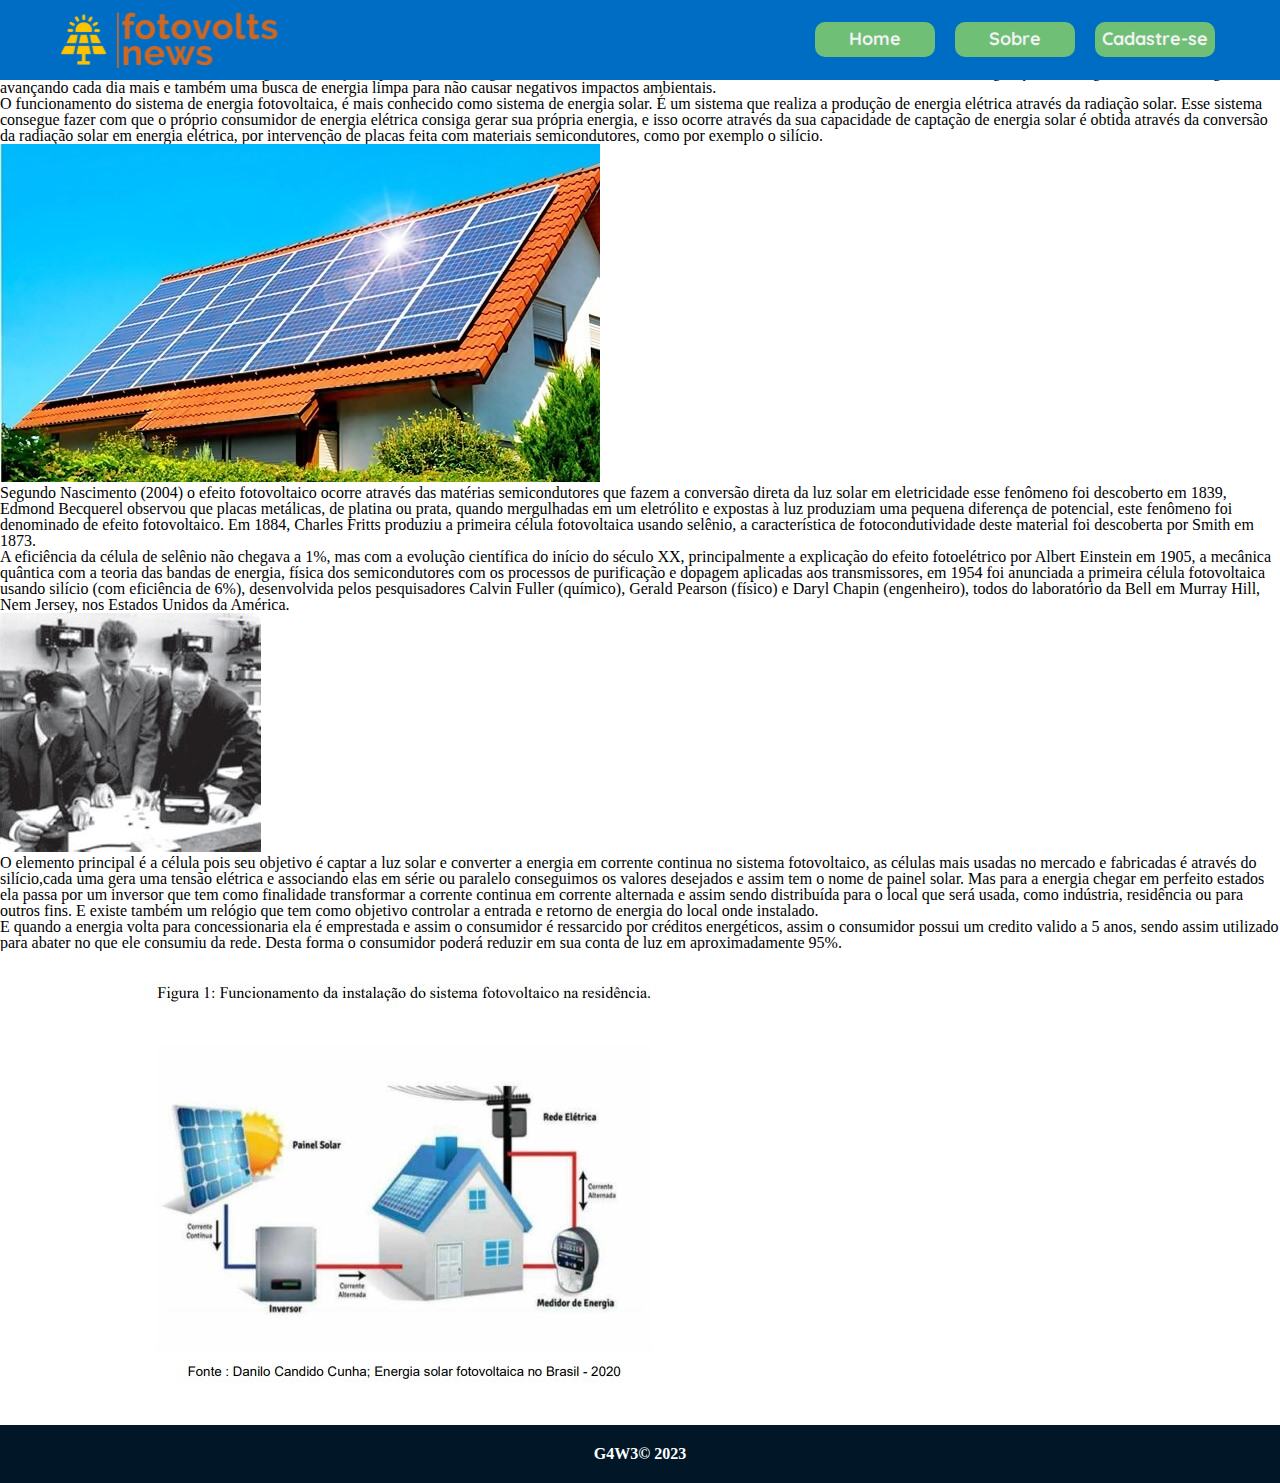
<file: html/ler-artigo.html>
<!DOCTYPE html>
<html lang="pt-br">
  <head>
    <meta charset="UTF-8" />
    <meta http-equiv="X-UA-Compatible" content="IE=edge" />
    <meta name="viewport" content="width=device-width, initial-scale=1.0" />
    <link rel="stylesheet" href="../css/reset.css">
    <link rel="stylesheet" href="../css/header.css">
    <!-- <link rel="stylesheet" href="../css/ler_artigos.css"> -->
    <link rel="shortcut icon" href="../ico/favicom.ico" type="image/x-icon">
    <link rel="preconnect" href="https://fonts.googleapis.com" />
    <link rel="preconnect" href="https://fonts.gstatic.com" crossorigin />
    <link
      href="https://fonts.googleapis.com/css2?family=Quicksand&display=swap"
      rel="stylesheet"
    />
    <link rel="stylesheet" href="../css/footer.css">
    <title>Fotovolts News | Ler artigo</title>
  </head>
  <body>
    <header>
      <div class="logo-container">
        <div class="logo-container__img">
          <img src="../img/logo.svg" alt="" />
          <img src="../img/logo-letter.svg" alt="" />
        </div>
        <nav>
          <ul>
            <li><a href="../index.html">Home</a></li>
            <li><a href="./html/sobre.html">Sobre</a></li>
            <li><a href="./html/cadastro.html">Cadastre-se</a></li>
          </ul>
        </nav>
      </div>
    </header>
    <main>
      <section>
        <h1>Fotovolts News</h1>

        <h3>
          Seja muito bem-vindo a nossa página de<br>artigos ! Hoje, vamos entender
          melhor sobre como funciona o sistema de energia solar.
        </h3>

        <p>
          No início foram criadas as células fotovoltaicas, porem teve uma
          grande preocupação pois apresentava um alto custo o que tornava
          inviável. Então começaram a baixar o custo na fabricação das células
          na década de 90 pois ocorreu um grande avanço na produção de energia
          através do sistema fotovoltaico. Como no século XXI teve um aumento na
          geração de energia solar, a tecnologia vem avançando cada dia mais e
          também uma busca de energia limpa para não causar negativos impactos
          ambientais.
        </p>
        <p>
          O funcionamento do sistema de energia fotovoltaica, é mais conhecido
          como sistema de energia solar. É um sistema que realiza a produção de
          energia elétrica através da radiação solar. Esse sistema consegue
          fazer com que o próprio consumidor de energia elétrica consiga gerar
          sua própria energia, e isso ocorre através da sua capacidade de
          captação de energia solar é obtida através da conversão da radiação
          solar em energia elétrica, por intervenção de placas feita com
          materiais semicondutores, como por exemplo o silício.
        </p>

        <img
          src="../img/imagemart01.jpg"
          alt="imagem de placas solares pretas com linhas quadriculadas brancas, em cima de uma casa com telhas coloniais na cor marrom, é uma casa de campo, um lugar arborizado com muito verde"
        />

        <p>
          Segundo Nascimento (2004) o efeito fotovoltaico ocorre através das
          matérias semicondutores que fazem a conversão direta da luz solar em
          eletricidade esse fenômeno foi descoberto em <i>1839</i>,
          <b>Edmond Becquerel</b> observou que placas metálicas, de platina ou
          prata, quando mergulhadas em um eletrólito e expostas à luz produziam
          uma pequena diferença de potencial, este fenômeno foi denominado de
          efeito fotovoltaico. Em 1884, <b>Charles Fritts</b> produziu a
          primeira célula fotovoltaica usando selênio, a característica de
          fotocondutividade deste material foi descoberta por Smith em 1873.
        </p>

        <p>
          A eficiência da célula de selênio não chegava a 1%, mas com a evolução
          científica do início do século XX, principalmente a explicação do
          efeito fotoelétrico por Albert Einstein em 1905, a mecânica quântica
          com a teoria das bandas de energia, física dos semicondutores com os
          processos de purificação e dopagem aplicadas aos transmissores, em
          1954 foi anunciada a primeira célula fotovoltaica usando silício (com
          eficiência de 6%), desenvolvida pelos pesquisadores
          <b
            >Calvin Fuller (químico), Gerald Pearson (físico) e Daryl Chapin
            (engenheiro)</b
          >, todos do laboratório da Bell em Murray Hill, Nem Jersey, nos
          Estados Unidos da América.
        </p>

        <img
          src="../img/imagemart02.jpg"
          alt="Imagem em preto e branco de três homens de terno debruçados sobre uma mesa, eram eles: Calvin Fuller (químico), Gerald Pearson (físico) e Daryl Chapin (engenheiro)"
          <br
        />

        <p>
          O elemento principal é a célula pois seu objetivo é captar a luz solar
          e converter a energia em corrente continua no sistema fotovoltaico, as
          células mais usadas no mercado e fabricadas é através do silício,cada
          uma gera uma tensão elétrica e associando elas em série ou paralelo
          conseguimos os valores desejados e assim tem o nome de painel solar.
          Mas para a energia chegar em perfeito estados ela passa por um
          inversor que tem como finalidade transformar a corrente continua em
          corrente alternada e assim sendo distribuída para o local que será
          usada, como indústria, residência ou para outros fins. E existe também
          um relógio que tem como objetivo controlar a entrada e retorno de
          energia do local onde instalado.
        </p>

        <p>
          E quando a energia volta para concessionaria ela é emprestada e assim
          o consumidor é ressarcido por créditos energéticos, assim o consumidor
          possui um credito valido a 5 anos, sendo assim utilizado para abater
          no que ele consumiu da rede. Desta forma o consumidor poderá reduzir
          em sua conta de luz em aproximadamente 95%.
        </p>

        <img
          src="../img/imagemart00.jpg"
          alt="Imagem ilustrativa de um sistema de energia fotovoltaica em uma residência"
        />
      </section>
    </main>
    <footer><center>G4W3&copy 2023</center></footer>
  </body>
</html>
</file>
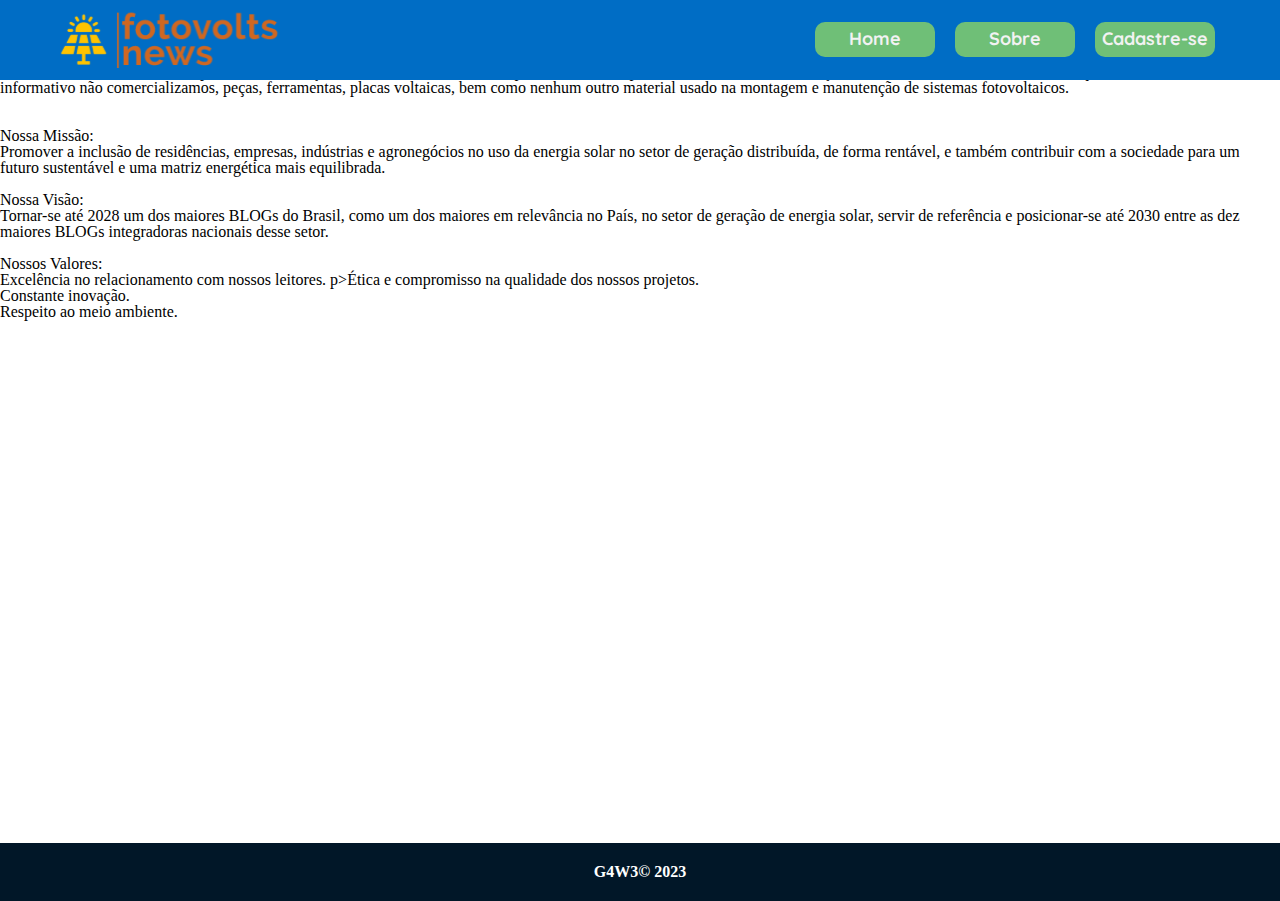
<file: html/sobre.html>
<!DOCTYPE html>
<html lang="pt-br">
<head>
    <meta charset="UTF-8">
    <meta http-equiv="X-UA-Compatible" content="IE=edge">
    <meta name="viewport" content="width=device-width, initial-scale=1.0">
    <link rel="stylesheet" href="../css/reset.css">
    <link rel="preconnect" href="https://fonts.googleapis.com" />
    <link rel="preconnect" href="https://fonts.gstatic.com" crossorigin />
    <link
      href="https://fonts.googleapis.com/css2?family=Quicksand&display=swap"
      rel="stylesheet"
    />
    <link rel="stylesheet" href="../css/header.css">
        <link rel="stylesheet" href="../css/sobre.css">
    <link rel="shortcut icon" href="../ico/favicom.ico" type="image/x-icon">
    <link rel="stylesheet" href="../css/footer.css">
    <title>Fotovolts News | Sobre</title>
</head>
  <body>
    <header>
      <div class="logo-container">
        <div class="logo-container__img">
          <img src="../img/logo.svg" alt="" />
          <img src="../img/logo-letter.svg" alt="" />
        </div>
        <nav>
          <ul>
            <li><a href="../index.html">Home</a></li>
            <li><a href="#">Sobre</a></li>
            <li><a href="../html/cadastro.html">Cadastre-se</a></li>
          </ul>
        </nav>
      </div>
    </header>
      <main>
        <section>
     
         
          <h3>QUEM SOMOS !</h3>
          <P><b>A <i>Fotovolts News</i> é um <B>BLOG</B> brasileiro informativo focado no desenvolvimento 
          de soluções e projetos completos de energia solar fotovoltaica. Orientando projetos residenciais,
          comerciais, industriais, para agronegócios, fazendas solares etc.
          Acreditamos que a disseminação da energia solar no Brasil impactará positivamente a economia, 
          a sociedade e o nosso meio ambiente. Buscamos a excelência na informação e em 
          tornar cada vez mais popular o conhecimento a respeito do sistema de energia solar.
          Nossos colaboradores( Henrique, Alfredo e Mario), estão sempre empenhados em se manterem atualizados, acompanhando
          a evolução e as demandas do mercado para trazerem em primeira mão todas as atualizações sobre 
          esse tema. Como vimos até aqui, nosso <B>BLOG</B> tem carater informativo não comercializamos, peças, ferramentas,
          placas voltaicas, bem como nenhum outro material usado na montagem e manutenção de sistemas fotovoltaicos.</b><br><br><br>
         
        </section>
         
          <section>
       
            <h3>Nossa Missão:</h3>
            <p>Promover a inclusão de residências, empresas, indústrias e agronegócios no uso da energia solar no setor de geração distribuída, de forma rentável,
            e também contribuir com a sociedade para um futuro sustentável e uma matriz energética mais equilibrada.</p><br>
   
            <h3>Nossa Visão:</h3>
            <P>Tornar-se até 2028 um dos maiores <i>BLOGs</i> do Brasil, como um dos maiores em relevância no País, 
            no setor de geração de energia solar, servir de referência 
            e posicionar-se até 2030 entre as dez maiores <i>BLOGs</i> integradoras nacionais desse setor.</b></P><br>
         
            <h3>Nossos Valores:</h3>
            <p>Excelência no relacionamento com nossos leitores.
            p>Ética e compromisso na qualidade dos nossos projetos.</p>
            <p>Constante inovação.</p>
            <p> Respeito ao meio ambiente.</b></p><br><br><br><br>
   
          </section>
   
      </main>
        
        <footer>
          <center>G4W3&copy 2023</center>
         
        </footer>
  </body>
</html>
</file>
<file: css/header.css>
header {
    background: #006dc5;
    height: 80px;
    position: fixed;
    top: 0;
    width: 100%;
    font-family: "Quicksand", sans-serif;
    z-index: 999;
  }
  
  .logo-container {
    display: flex;
    justify-content: space-between;
    flex-direction: row;
    margin: 0 auto;
    width: 1170px;
    background-color: #006dc5;
    align-items: center;
  }
  
  .logo-container__img {
    display: flex;
    width: 230px;
    height: 60px;
    margin-top: 8px;
  }
  
  ul {
    list-style: none;
    display: flex;
    align-items: center;
    justify-content: center;
    padding-top: 10px;
  }
  
  li {
    display: flex;
    justify-content: center;
    margin: 10px;
    width: 120px;
    height: 35px;
    background: #6fbf77;
    border-radius: 10px;
    align-items: center;
  }
  
  nav li a {
    color: #f2f2f2;
    text-decoration: none;
    font-size: 18px;
    font-weight: bold;
  }
</file>
<file: css/main.css>
body {
  background: #f2f2f2;
  width: 100%;
  height: 100vh;
  max-width: 1512 px;
  margin: 0 auto;
  font-family: "Quicksand", sans-serif;
}



.first-container {
  width: 1170px;
  height: 640px;
  margin-left: auto;
  margin-right: auto;
  margin-top: 100px;
  background: #aed3f2;
  border-radius: 10px;
  display: flex;
  flex-direction: column;
  align-items: center;
  justify-content: space-around;
  padding-bottom: 20px;
}

.first-container__img {
  width: 1100px;
  height: 345.98px;
  background: url(../img/energia-solar-01.jpg);
  background-size: cover;
  background-repeat: no-repeat;
  background-position: 0px -150px;
  border-radius: 10px 10px 0px 0px;
  overflow: hidden;
  margin: 0 auto;
  margin-top: 24px;
  padding-top: 24px;
}

.first-container__principais-colunistas {
  width: 1100px;
  height: 250px;
  background: #3686c3;
  display: flex;
  flex-direction: column;
  justify-content: space-around;
  padding-top: 20px;
  border-radius: 0px 0px 10px 10px;
  margin-top: 20px;
}

.first-container__principais-colunistas-title {
  margin-left: 20px;
  font-size: 30px;
  font-weight: 600;
  color: #f2f2f2;
}

.first-container__principais-colunistas-perfil {
  width: 100%;
  height: 100%;
  display: flex;
  flex-direction: row;
  justify-content: space-around;
  align-items: center;
}

.first-container__principais-colunistas-perfil-img {
  width: 122px;
  height: 122px;
  border-radius: 100%;
  background-color: #006dc5;
  overflow: hidden;
  border: solid 6px #f2f2f2;
}

.first-container__principais-colunistas-perfil-img img {
  width: 100%;
}

.second-container {
  width: 1170px;
  height: 1050px;
  margin-left: auto;
  margin-right: auto;
  background: #aed3f2;
  border-radius: 10px;
  margin-top: 40px;
  display: flex;
  flex-direction: column;
  justify-content: space-between;
  align-items: center;
}

.second-container__articles-title {
  width: 268px;
  height: 72px;
  background: #3686c3;
  border-radius: 10px;
  margin-top: 50px;
  font-size: 40px;
  font-weight: bold;
  display: flex;
  text-align: center;
  align-items: center;
  justify-content: center;
}

.second-container__articles-title a {
  color: #f2f2f2;
  text-decoration: none;
}

.second-container__articles-column {
  display: flex;
  flex-direction: row;
}

.second-container__articles-column_left-item {
  width: 570px;
  height: 200px;
  background: #3686c3;
  margin-bottom: 20px;
  border-radius: 10px;
  display: flex;
  justify-content: space-around;
  align-items: center;
}

.second-container__articles-column_left-item-img-01 {
  width: 250px;
  height: 160px;
  background: url(../img/left-01.jpg);
  background-size: cover;
  border-radius: 10px;
}

.second-container__articles-column_left-item-img-02 {
  width: 250px;
  height: 160px;
  background: url(../img/left-2.jpg);
  background-size: cover;
  border-radius: 10px;
}

.second-container__articles-column_left-item-img-03 {
  width: 250px;
  height: 160px;
  background: url(../img/left-3.jpeg);
  background-size: cover;
  border-radius: 10px;
}

.second-container__articles-column_left-item-img-04 {
  width: 250px;
  height: 160px;
  background: url(../img/left-4.jpeg);
  background-size: cover;
  border-radius: 10px;
}

.second-container__articles-column_right-item {
  width: 570px;
  height: 200px;
  background: #3686c3;
  margin-bottom: 20px;
  margin-left: 10px;
  border-radius: 10px;
  display: flex;
  align-items: center;
  justify-content: space-around;
}

.second-container__articles-column_right-item-img-01 {
  width: 250px;
  height: 160px;
  background: url(../img/right-01.jpeg);
  background-size: cover;
  border-radius: 10px;
}

.second-container__articles-column_right-item-img-02 {
  width: 250px;
  height: 160px;
  background: url(../img/right-02.jpeg);
  background-size: cover;
  border-radius: 10px;
}

.second-container__articles-column_right-item-img-03 {
  width: 250px;
  height: 160px;
  background: url(../img/right-03.jpeg);
  background-size: cover;
  border-radius: 10px;
}

.second-container__articles-column_right-item-img-04 {
  width: 250px;
  height: 160px;
  background: url(../img/right-04.webp);
  background-size: cover;
  border-radius: 10px;
}

.second-container__articles-column_left-item-desc_title,
.second-container__articles-column_right-item-desc_title {
  font-size: 24px;
  font-weight: bold;
}

.second-container__articles-column_left-item-desc,
.second-container__articles-column_right-item-desc {
  width: 260px;
  height: 160px;
  background: transparent;
  color: #011728;
  display: flex;
  flex-direction: column;
  justify-content: space-around;
}

.third-container {
  width: 1170px;
  height: 900px;
  margin-left: auto;
  margin-right: auto;
  background: #aed3f2;
  border-radius: 10px;
  margin-top: 40px;
  display: flex;
  align-items: center;
  justify-content: center;
  flex-direction: column;
  z-index: -2;
}

.design {
  display: flex;
  position: relative;
  align-items: center;
  justify-content: center;
  z-index: 1;
}

.third-container__title {
  width: 680px;
  height: 140px;
  font-size: 40px;
  font-weight: bold;
  line-height: 48px;
  letter-spacing: 0em;
  text-align: center;
  transform: translate(0px, -350px);
  margin-top: 60px;
}

.third-container a {
  text-decoration: none;
  color: #e92b2b;
  
}

.circulo-borda {
  position: absolute;
  width: 450px;
  height: 450px;
  border: solid 20px #f2b705;
  border-radius: 100%;
}

.circulo-maior {
  display: flex;
  align-items: center;
  justify-content: center;
  position: absolute;
  width: 200px;
  height: 200px;
  background: #f2b705;
  border-radius: 100%;
}

.circulo-menor-1 {
  position: absolute;
  display: flex;
  width: 100px;
  height: 100px;
  background: #f2b705;
  transform: translate(0px, -240px);
  border-radius: 100%;
  align-items: center;
  justify-content: center;
}

.circulo-menor-2 {
  display: flex;
  position: absolute;
  width: 100px;
  height: 100px;
  background: #f2b705;
  transform: translate(170px, -170px);
  border-radius: 100%;
  align-items: center;
  justify-content: center;
}

.circulo-menor-3 {
  display: flex;
  position: absolute;
  width: 100px;
  height: 100px;
  background: #f2b705;
  transform: translate(170px, 170px);
  border-radius: 100%;
  align-items: center;
  justify-content: center;
}

.circulo-menor-4 {
  display: flex;
  position: absolute;
  width: 100px;
  height: 100px;
  background: #f2b705;
  transform: translate(-170px, 170px);
  border-radius: 100%;
  align-items: center;
  justify-content: center;
}

.circulo-menor-5 {
  display: flex;
  position: absolute;
  width: 100px;
  height: 100px;
  background: #f2b705;
  transform: translate(0px, 240px);
  border-radius: 100%;
  align-items: center;
  justify-content: center;
}

.circulo-menor-6 {
  display: flex;
  position: absolute;
  width: 100px;
  height: 100px;
  background: #f2b705;
  transform: translate(-170px, -170px);
  border-radius: 100%;
  align-items: center;
  justify-content: center;
}

.circulo-menor-7 {
  position: absolute;
  display: flex;
  width: 100px;
  height: 100px;
  background: #f2b705;
  transform: translate(-240px, 0px);
  border-radius: 100%;
  align-items: center;
  justify-content: center;
}

.circulo-menor-8 {
  display: flex;
  position: absolute;
  width: 100px;
  height: 100px;
  background: #f2b705;
  transform: translate(240px, 0px);
  border-radius: 100%;
  align-items: center;
  justify-content: center;
}

.tronco-1 {
  position: absolute;
  transform: translate(0px, 150px);
  width: 20px;
  height: 150px;
  background: #f2b705;
  z-index: -1;
}

.tronco-2 {
  position: absolute;
  transform: translate(0px, -150px);
  width: 20px;
  height: 150px;
  background: #f2b705;
  z-index: -1;
}

.tronco-3 {
  position: absolute;
  transform: translate(120px, 0px) rotate(90deg);
  width: 20px;
  height: 150px;
  background: #f2b705;
  z-index: -1;
}

.tronco-4 {
  position: absolute;
  transform: translate(-120px, 0px) rotate(90deg);
  width: 20px;
  height: 150px;
  background: #f2b705;
  z-index: -1;
}
.tronco-5 {
  position: absolute;
  transform: translate(120px, 120px) rotate(-45deg);
  width: 20px;
  height: 150px;
  background: #f2b705;
  z-index: -999;
}

.tronco-6 {
  position: absolute;
  transform: translate(-120px, -120px) rotate(-45deg);
  width: 20px;
  height: 150px;
  background: #f2b705;
  z-index: -999;
}

.tronco-7 {
  position: absolute;
  transform: translate(-120px, 120px) rotate(45deg);
  width: 20px;
  height: 150px;
  background: #f2b705;
  z-index: -1;
}

.tronco-8 {
  position: absolute;
  transform: translate(120px, -120px) rotate(45deg);
  width: 20px;
  height: 150px;
  background: #f2b705;
  z-index: -1;
}

.circulo-texto {
  font-size: 45px;
  font-weight: 700;
  z-index: 999;
}

.sun {
  width: 150px;
}

/* Componentes */

.componentes {
  display: flex;
  align-items: center;
  justify-content: center;
  flex-direction: column;
}

.componentes-container__title {
  width: 680px;
  height: 100px;
  font-size: 30px;
  font-weight: bold;
  line-height: 48px;
  letter-spacing: 0em;
  text-align: center;
  transform: translate(0px, -300px);
}
.first-componentes-container-design {
  display: flex;
  position: relative;
  align-items: center;
  justify-content: center;
  transform: translate(-340px, 100px);
  /* z-index: 1; */
}

.first-componentes-container {
  width: 1170px;
  height: 863px;
  border-radius: 10px;
  background: #aed3f2;
  display: flex;
  align-items: center;
  justify-content: center;
  margin-top: 20px;
}

/* .second-componentes-container {
  width: 1170px;
  height: 863px;
  border-radius: 10px;
  background: #aed3f2;
  display: flex;
  align-items: center;
  justify-content: center;
  margin-top: 20px;
} */

.second-componentes-container-item {
  width: 1130px;
  height: 460px;
  border-radius: 10px;
  border: solid 20px #aed3f2;
  background: #aed3f2;
  margin-top: 20px;
  display: flex;
}

.second-componentes-container__inversores {
  width: 1130px;
  height: 600px;
  border-radius: 10px;
  border: solid 20px #aed3f2;
  background: #aed3f2;
  margin-top: 20px;
  display: flex;
}

.second-componentes-container-item__text{
  width: 700px;
  height: 335px;
  margin-left: 30px;
  font-weight: 400;
  font-size: 24px;
}

.second-componentes-container-item__text-title {
  font-size: 45px;
  margin-bottom: 20px;
}

.second-componentes-container-item__img-01 {
  height: 464px;
  width: 440px;
  border-radius: 10px;
  background: url(../img/painel-solar.jpg);
  background-size: cover;
}

.second-componentes-container-item__img-02 {
  height: 464px;
  width: 440px;
  border-radius: 10px;
  background: url(../img/inversores.webp);
  background-size: cover;
}

.second-componentes-container-item__img-03 {
  height: 464px;
  width: 440px;
  border-radius: 10px;
  background: url(../img/materiais-eletricos.webp);
  background-size: cover;
}

.second-componentes-container-item__img-04 {
  height: 464px;
  width: 440px;
  border-radius: 10px;
  background: url(../img/disjuntor.webp);
  background-size: cover;
}

.second-componentes-container-item__img-05 {
  height: 464px;
  width: 440px;
  border-radius: 10px;
  background: url(../img/conectores-cabeamento.webp);
  background-size: cover;
}

.second-componentes-container-item__img-06 {
  height: 464px;
  width: 440px;
  border-radius: 10px;
  background: url(../img/estrutura.png);
  background-size: cover;
}

.second-componentes-container-item__img-07 {
  height: 464px;
  width: 440px;
  border-radius: 10px;
  background: url(../img/medidor.jpg);
  background-size: cover;
}

.second-componentes-container-item__img-08 {
  height: 464px;
  width: 440px;
  border-radius: 10px;
  background: url(../img/monitoramento.jpg);
  background-size: cover;
}

footer {
  margin-top: 24px;
}
</file>
<file: css/footer.css>
footer {
    display: flex;
    color: #ffffff;
    height: 58px;
    background: #011728;
    align-items: center;
    justify-content: center;
    font-weight: 700;
  }
</file>
<file: html/artigos.css>
body {
  background: #f2f2f2;
  width: 100%;
  height: 100vh;
  max-width: 1512 px;
  margin: 0 auto;
  font-family: "Quicksand", sans-serif;
}


.titulo {
  display: flex;
  justify-content: center;
  align-items: center;
  height: 306px;
}
/* .espaço01 {
  height: 27px;
} */
.pai01 {
  display: flex;
  justify-content: center;
  align-items: center;
}
.sessao01 {
  display: flex;
  background-color: #3686c3;
  width: 1060px;
  height: 320px;
  justify-content: center;
  align-items: center;
  border-radius: 10px;
}
.artigo01 img {
  width: 400px;
  height: 70 47px;
  margin: 0 26px 0 30px;

  justify-content: center;
  align-items: center;
}

.um {
  display: flex;
  flex-direction: column;
  justify-content: center;
  align-items: center;
}

.espaço02 {
  height: 52px;
}
.pai02 {
  display: flex;
  justify-content: center;
  align-items: center;
}
.sessao02 {
  display: flex;
  background-color: #3686c3;
  width: 1060px;
  height: 320px;
  justify-content: center;
  align-items: center;
  margin: 0 0 52px 0;
  border-radius: 10px;
}
.artigo02 img {
  width: 400px;
  height: 70 47px;
  margin: 0 26px 0 30px;
}
.dois {
  display: flex;
  flex-direction: column;
  justify-content: center;
  align-items: center;
}
.espaço03 {
  height: 52px;
}

.pai03 {
  display: flex;
  justify-content: center;
  align-items: center;
}
.sessao03 {
  display: flex;
  background-color: #3686c3;
  width: 1060px;
  height: 320px;
  justify-content: center;
  align-items: center;
  margin: 0 0 52px 0;
  border-radius: 10px;
}
.artigo03 img {
  width: 400px;
  height: 70 47px;
  margin: 0 26px 0 30px;
}
.tres {
  display: flex;
  flex-direction: column;
  justify-content: center;
  align-items: center;
}
.espaço04 {
  height: 52px;
}

.pai04 {
  display: flex;
  justify-content: center;
  align-items: center;
}
.sessao04 {
  display: flex;
  background-color: #3686c3;
  width: 1060px;
  height: 320px;
  justify-content: center;
  align-items: center;
  margin: 0 0 52px 0;
  border-radius: 10px;
}
.artigo04 img {
  width: 400px;
  height: 200px;
  margin: 0 26px 0 30px;
}
.quatro {
  display: flex;
  flex-direction: column;
  justify-content: center;
  align-items: center;
}

.espaço05 {
  height: 52px;
}

.pai05 {
  display: flex;
  justify-content: center;
  align-items: center;
}
.sessao05 {
  display: flex;
  background-color: #3686c3;
  width: 1060px;
  height: 320px;
  justify-content: center;
  align-items: center;
  margin: 0 0 52px 0;
  border-radius: 10px;
}
.artigo05 img {
  width: 400px;
  height: 70 47px;
  margin: 0 26px 0 30px;
}
.cinco {
  display: flex;
  flex-direction: column;
  justify-content: center;
  align-items: center;
}

.espaço06 {
  height: 52px;
}

.pai06 {
  display: flex;
  justify-content: center;
  align-items: center;
}
.sessao06 {
  display: flex;
  background-color: #3686c3;
  width: 1060px;
  height: 320px;
  justify-content: center;
  align-items: center;
  margin: 0 0 52px 0;
  border-radius: 10px;
}
.artigo06 img {
  width: 400px;
  height: 70 47px;
  margin: 0 26px 0 30px;
}
.seis {
  display: flex;
  flex-direction: column;
  justify-content: center;
  align-items: center;
}
</file>
<file: html/cadastro.css>
body {
  height: 100vh;
}
main {
  height: calc(100vh - 57.5px);
}

.conteiner {
  display: flex;
  flex-wrap: wrap;
  width: 100%;
  height: 100%;
}

.conteudo {
  display: flex;
  align-items: center;
  flex-direction: column;
  gap: 3rem;
  margin: 53px;
}
.conteudo p {
  width: 60%;
  text-align: center;
}
.conteudo h1 {
  width: 30%;
  text-align: center;
}
form {
  display: flex;
  justify-content: center;
  flex-direction: column;
  width: 30%;
  height: 30%;
  background-color: #b6dfb0;
  padding: 30px;
  border-radius: 10px;
  /* gap: 1rem; */
}
input {
  border-radius: 10px;
  padding: 10px;
}

.teste {
  display: flex;
  justify-content: center;
  align-items: center;
  width: 100%;
  margin: 10px;
}
.btn {
  color: white;
  text-decoration: none;
  background-color: #d19804;
  border-radius: 20px;
  font-size: 30px;
  padding: 5px 20px;
}

.btn:hover {
  color: blue;
  background-color: black;
}


/*  {
  margin: 0;
  padding: 0;
  box-sizing: 0;
}
body {
  font-family: "Roboto", sans-serif;
}
header {
  display: flex;
  height: 80px;
  background-color: #006dc5;
  justify-content: center;
}
header section {
  display: flex;
  justify-content: space-between;
  align-items: center;
  width: 1170px;

   margin: 0 auto; 

header section div {
   margin: 0 0 0 100px; 
  width: 260px;
  height: 60px;
=======
span a {
  text-decoration: none;
  color: #f2f2f2;
  font-weight: bold;
  font-size: 24px;

>>>>>>> eb3f4e4712228d167b72f4eafa05d9b062b60b18
}
main {
  height: calc(100vh - 80px - 58px);
}
.box-central {
  display: flex;
}
.card {
  display: flex;
  justify-content: center;
  align-items: center;
}
footer {
  background-color: blue;
  display: flex;
  justify-content: center;
} */
/* .espaço {
  background-color: burlywood;
  height: 53px;
} */
</file>
<file: css/ler_artigos.css>
body {
  font-family: "Quicksand", sans-serif;

}
</file>
<file: css/sobre.css>
main {
  /* width: 100vw; */
  height: calc(100vh - 57.5px);

}
</file>
